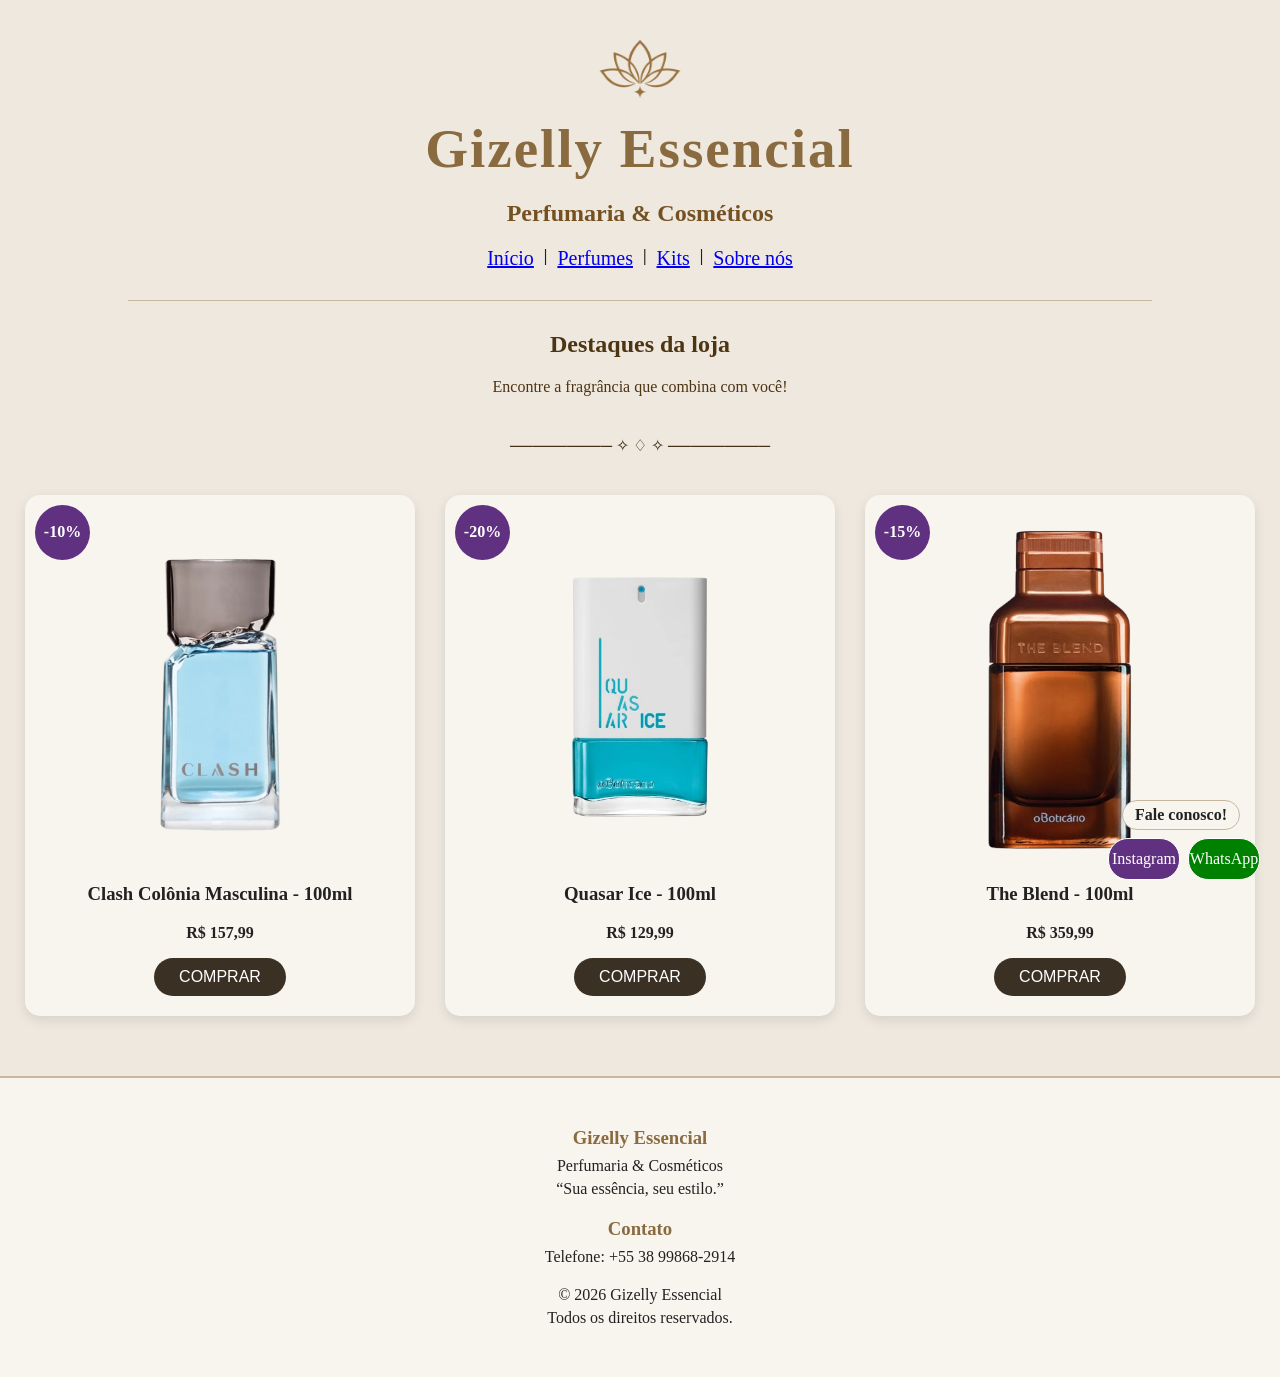
<file: index.html>
<!DOCTYPE html>
<html lang="pt-br">

<head>
    <meta charset="UTF-8">
    <meta name="viewport" content="width=device-width, initial-scale=1.0">
    <title>Perfumaria Gizelly</title>
    <link rel="stylesheet" href="todos.css">
    <meta name="description" content="Encontre os melhores perfumes do Boticário e descubra fragrâncias marcantes para todos os momentos. Qualidade, sofisticação e aromas irresistíveis para você e para presentear quem ama!"
    
</head>

<body>

    <header>

    <img class="flor" src="ChatGPT_Image_6_de_out._de_2026__14_10_03-removebg-preview.png" alt="flor">

        <h1 class="logo">Gizelly Essencial</h1>
        <h2 class="sublogo">Perfumaria & Cosméticos</h2>

        <nav>

            <a href="index.html">Início</a> <strong>|</strong>
            <a href="perfumes.html">Perfumes</a> <strong>|</strong>
            <a href="kits.html">Kits</a> <strong>|</strong>
            <a href="sobre.html">Sobre nós</a>

        </nav>

        <hr>

    </header>

    <main>

        <section>

            <h2 class="h21">Destaques da loja</h2>

            <p class="p1">Encontre a fragrância que combina com você!</p>

          <p class="p2">───────── ✧ ♢ ✧ ─────────</p>

            <div class="produtos">

                <article class="Clash">

                      <span class="desconto">-10%</span>

                    <img src="foto_clash-removebg-preview (1).png"
                        alt="Clash Colônia Masculina" 
                        fetchpriority="high"  width: 350px
   height: 350px>

                    <h3>Clash Colônia Masculina - 100ml</h3>

                    <p><strong>R$ 157,99</strong></p>

                    <button>COMPRAR</button>
                </article>

                <article class="Quasar">

                      <span class="desconto">-20%</span>

                    <img src="BT-US_Quasar-Ice_5a8c4a63-d873-490f-a121-82ddccd8d331-removebg-preview.png"
                        alt="Quasar Ice Colônia Masculina"  width: 350px
   height: 350px>

                    <h3 class="h31">Quasar Ice - 100ml</h3>

                    <p class="p3"><strong>R$ 129,99</strong></p>

                    <button>COMPRAR</button>

                </article>

                <article class="Blend">

                      <span class="desconto">-15%</span>

                    <img src="db55874c-1013-4da4-8669-5cd12a388c16-the-blend-eau-de-parfum-100ml-removebg-preview.png"
                        alt="The Blend Colônia Masculina">

                    <h3>The Blend - 100ml</h3>

                    <p><strong>R$ 359,99</strong></p>

                    <button>COMPRAR</button>

                </article>

            </div>

           <div class="fale">
    <p>Fale conosco!</p>
</div>

<div class="whats">
    <p>WhatsApp</p>
</div>

<div class="insta">
    <p>Instagram</p>
</div>
        </section>

    </main>
<footer>

    <section>
        <h3>Gizelly Essencial</h3>
        <p>Perfumaria & Cosméticos</p>
        <p>“Sua essência, seu estilo.”</p>
    </section>

    <section>
        <h3>Contato</h3>
        <p>Telefone: +55 38 99868-2914</p>
    </section>

    <section>
        <p>© 2026 Gizelly Essencial</p>
        <p>Todos os direitos reservados.</p>
    </section>

</footer>
</body>

</html>
</file>
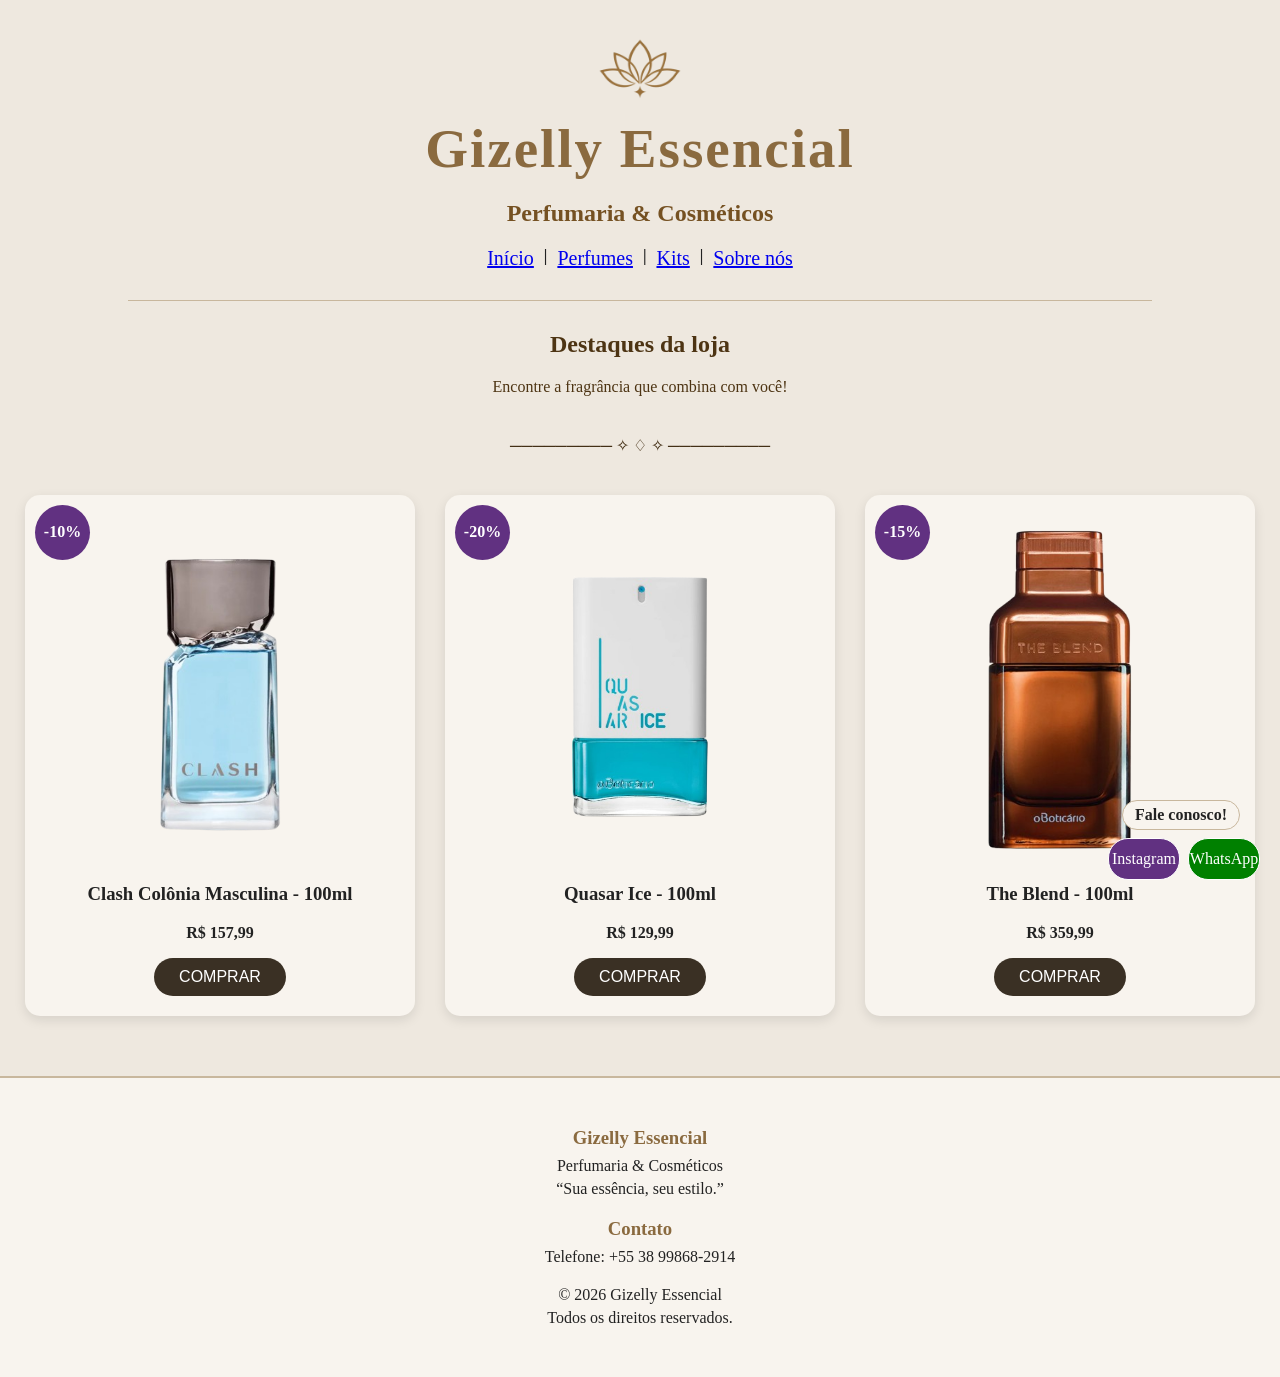
<file: index.html.html>
<!DOCTYPE html>
<html lang="pt-br">

<head>
    <meta charset="UTF-8">
    <meta name="viewport" content="width=device-width, initial-scale=1.0">
    <title>Perfumaria Gizelly</title>
    <link rel="stylesheet" href="todos.css">
</head>

<body>

    <header>

    <img class="flor" src="ChatGPT_Image_6_de_out._de_2026__14_10_03-removebg-preview.png">

        <h1 class="logo">Gizelly Essencial</h1>
        <h2 class="sublogo">Perfumaria & Cosméticos</h2>

        <nav>

            <a href="empresa.html">Início</a> <strong>|</strong>
            <a href="perfumes.html">Perfumes</a> <strong>|</strong>
            <a href="kits.html">Kits</a> <strong>|</strong>
            <a href="sobre.html">Sobre nós</a>

        </nav>

        <hr>

    </header>

    <main>

        <section>

            <h2 class="h21">Destaques da loja</h2>

            <p class="p1">Encontre a fragrância que combina com você!</p>

          <p class="p2">───────── ✧ ♢ ✧ ─────────</p>

            <div class="produtos">

                <article class="Clash">

                      <span class="desconto">-10%</span>

                    <img src="foto_clash-removebg-preview (1).png"
                        alt="Clash Colônia Masculina">

                    <h3>Clash Colônia Masculina - 100ml</h3>

                    <p><strong>R$ 157,99</strong></p>

                    <button>COMPRAR</button>
                </article>

                <article class="Quasar">

                      <span class="desconto">-20%</span>

                    <img src="BT-US_Quasar-Ice_5a8c4a63-d873-490f-a121-82ddccd8d331-removebg-preview.png"
                        alt="Quasar Ice Colônia Masculina">

                    <h3 class="h31">Quasar Ice - 100ml</h3>

                    <p class="p3"><strong>R$ 129,99</strong></p>

                    <button>COMPRAR</button>

                </article>

                <article class="Blend">

                      <span class="desconto">-15%</span>

                    <img src="db55874c-1013-4da4-8669-5cd12a388c16-the-blend-eau-de-parfum-100ml-removebg-preview.png"
                        alt="The Blend Colônia Masculina">

                    <h3>The Blend - 100ml</h3>

                    <p><strong>R$ 359,99</strong></p>

                    <button>COMPRAR</button>

                </article>

            </div>

           <div class="fale">
    <p>Fale conosco!</p>
</div>

<div class="whats">
    <p>WhatsApp</p>
</div>

<div class="insta">
    <p>Instagram</p>
</div>
        </section>

    </main>
<footer>

    <section>
        <h3>Gizelly Essencial</h3>
        <p>Perfumaria & Cosméticos</p>
        <p>“Sua essência, seu estilo.”</p>
    </section>

    <section>
        <h3>Contato</h3>
        <p>Telefone: +55 38 99868-2914</p>
    </section>

    <section>
        <p>© 2026 Gizelly Essencial</p>
        <p>Todos os direitos reservados.</p>
    </section>

</footer>
</body>

</html>
</file>
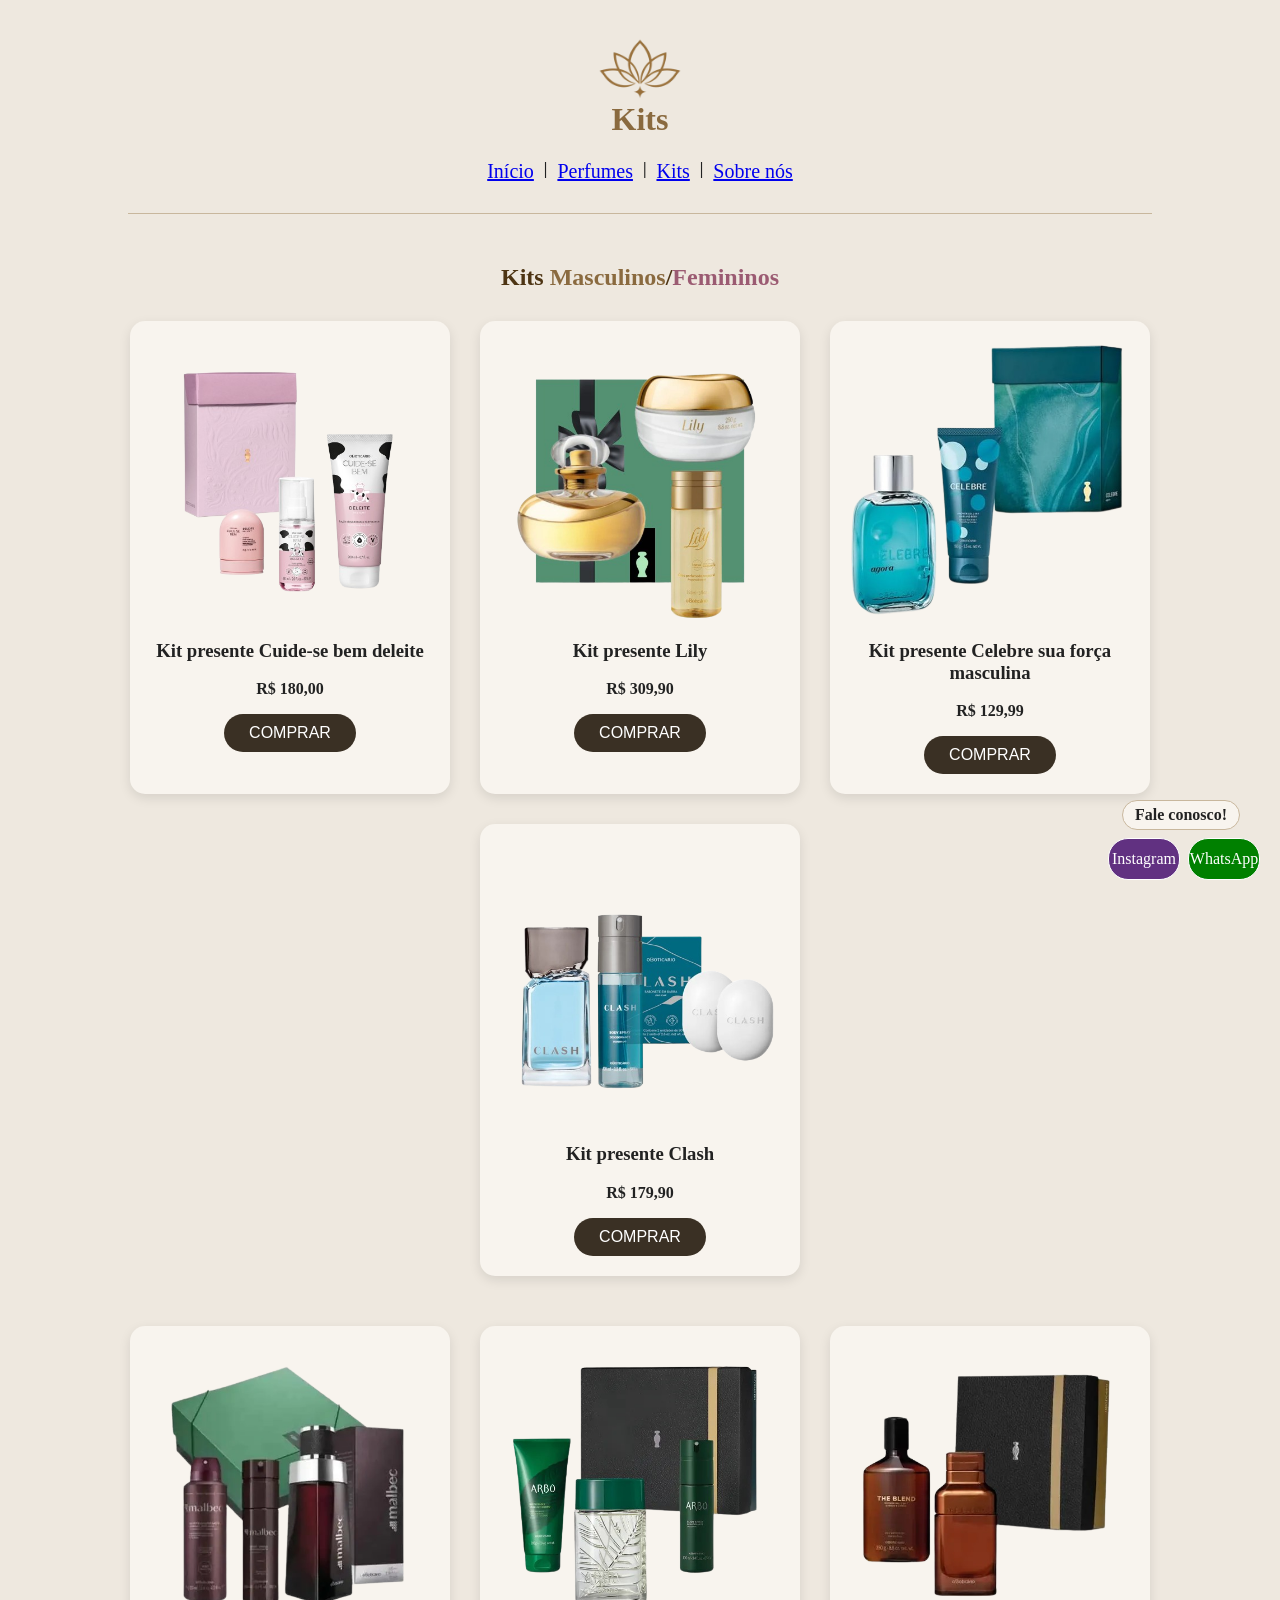
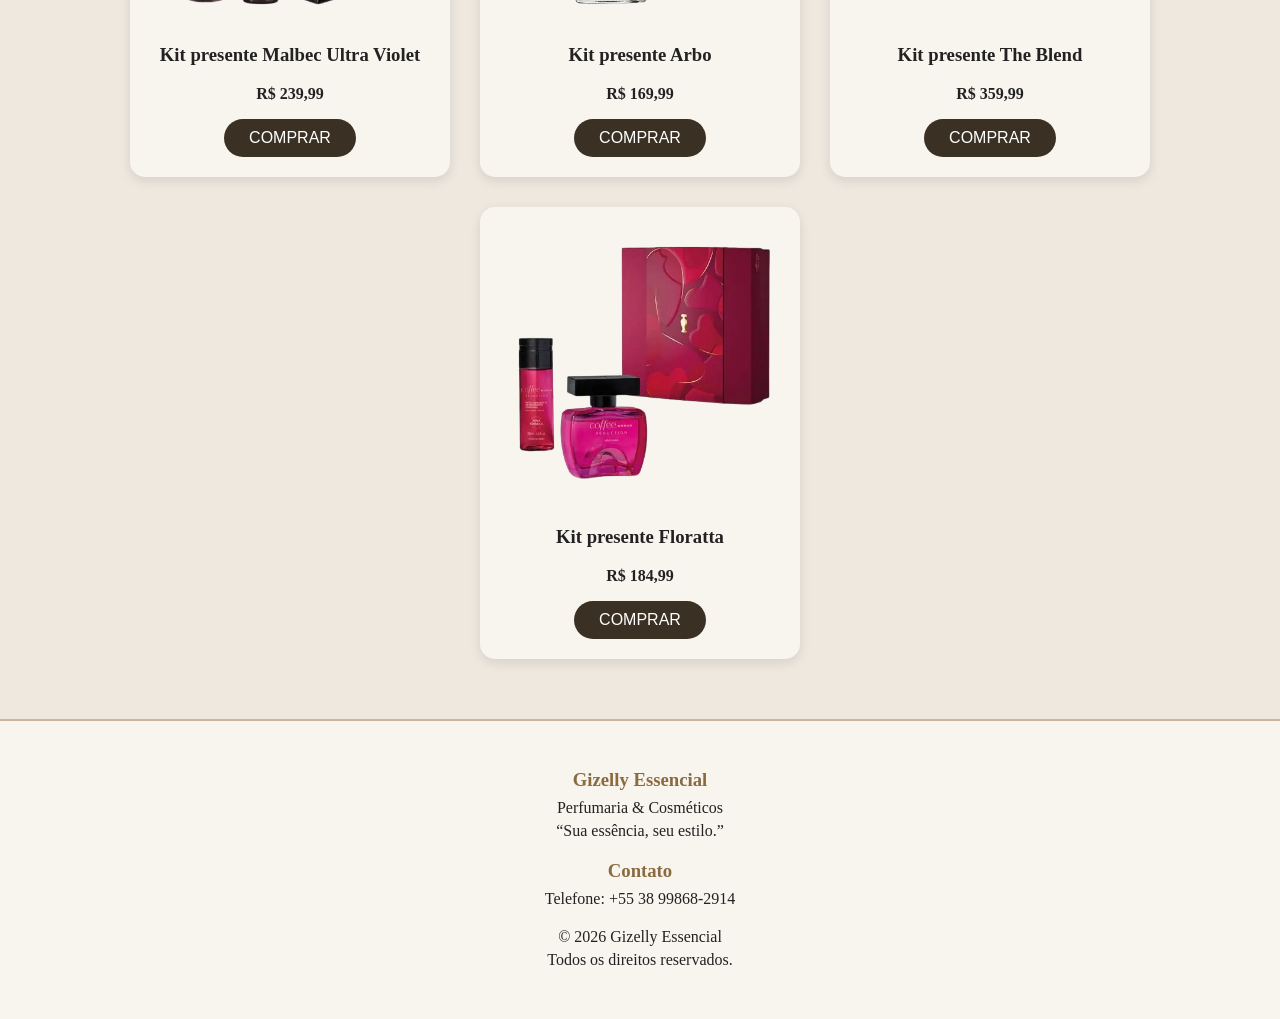
<file: kits.html>
<!DOCTYPE html>
<html lang="pt-br">
<head>
    <meta charset="UTF-8">
    <meta name="viewport" content="width=device-width, initial-scale=1.0">
    <title>Perfumaria Gizelly</title>
    <link rel="stylesheet" href="todos.css">
</head>
<body>
    
    <header>

<img class="flor" src="ChatGPT_Image_6_de_out._de_2026__14_10_03-removebg-preview.png" alt="flor2">

<h1 class="kits">Kits</h1>

<nav>

<a href="index.html">Início</a> <strong>|</strong>
<a href="perfumes.html">Perfumes</a> <strong>|</strong>
<a href="kits.html">Kits</a> <strong>|</strong>
<a href="sobre.html">Sobre nós</a>

</nav>
<hr>
    </header>

    <main>

<!--Kits 1-->
<section class="categoria-perfumes">

            <h2>Kits <span class="masculino">Masculinos</span>/<span class="feminino">Femininos</span></h2>

            <div class="produtos2">

                <article>
                    
                    <img src="kit_1-removebg-preview (1).png"
                        alt="Arbo Colônia Masculina">

                    <h3>Kit presente Cuide-se bem deleite</h3>

                    <p><strong>R$ 180,00</strong></p>

                    <button>COMPRAR</button>
                </article>

                <article>
                   
                    <img src="kit_2-removebg-preview.png"
                        alt="Zaad Colônia Masculina">

                    <h3>Kit presente Lily</h3>

                    <p><strong>R$ 309,90</strong></p>

                    <button>COMPRAR</button>
                </article>

                <article>
                    
                    <img src="kit_3-removebg-preview.png"
                        alt="Malbec">

                    <h3>Kit presente Celebre sua força masculina</h3>

                    <p><strong>R$ 129,99</strong></p>

                    <button>COMPRAR</button>
                </article>

                <article>
                    
                    <img src="kit_4-removebg-preview.png"
                        alt="Insensantez Colônia Masculina">

                    <h3>Kit presente Clash</h3>

                    <p><strong>R$ 179,90</strong></p>

                    <button>COMPRAR</button>
                </article>
                
            </div>

            <!--Kits 2-->
<section class="categoria-perfumes">

            <h2> </h2>

            <div class="produtos2">

                <article>
                    
                    <img src="kit_5-removebg-preview.png"
                        alt="Arbo Colônia Masculina">

                    <h3>Kit presente Malbec Ultra Violet</h3>

                    <p><strong>R$ 239,99</strong></p>

                    <button>COMPRAR</button>
                </article>

                <article>
                   
                    <img src="kit_6-removebg-preview.png"
                        alt="Zaad Colônia Masculina">

                    <h3>Kit presente Arbo </h3>

                    <p><strong>R$ 169,99</strong></p>

                    <button>COMPRAR</button>
                </article>

                <article>
                    
                    <img src="kit_7-removebg-preview.png"
                        alt="Malbec">

                    <h3>Kit presente The Blend</h3>

                    <p><strong>R$ 359,99</strong></p>

                    <button>COMPRAR</button>
                </article>

                <article>
                    
                    <img src="kit_8-removebg-preview.png"
                        alt="Insensantez Colônia Masculina">

                    <h3>Kit presente Floratta</h3>

                    <p><strong>R$ 184,99</strong></p>

                    <button>COMPRAR</button>
                </article>
                
            </div>


<div class="fale">
    <p>Fale conosco!</p>
</div>

<div class="whats">
    <p>WhatsApp</p>
</div>

<div class="insta">
    <p>Instagram</p>
</div>

</main>

<footer>

    <section>
        <h3>Gizelly Essencial</h3>
        <p>Perfumaria & Cosméticos</p>
        <p>“Sua essência, seu estilo.”</p>
    </section>

    <section>
        <h3>Contato</h3>
        <p>Telefone: +55 38 99868-2914</p>
    </section>

    <section>
        <p>© 2026 Gizelly Essencial</p>
        <p>Todos os direitos reservados.</p>
    </section>

</footer>
</body>
</html>
</file>
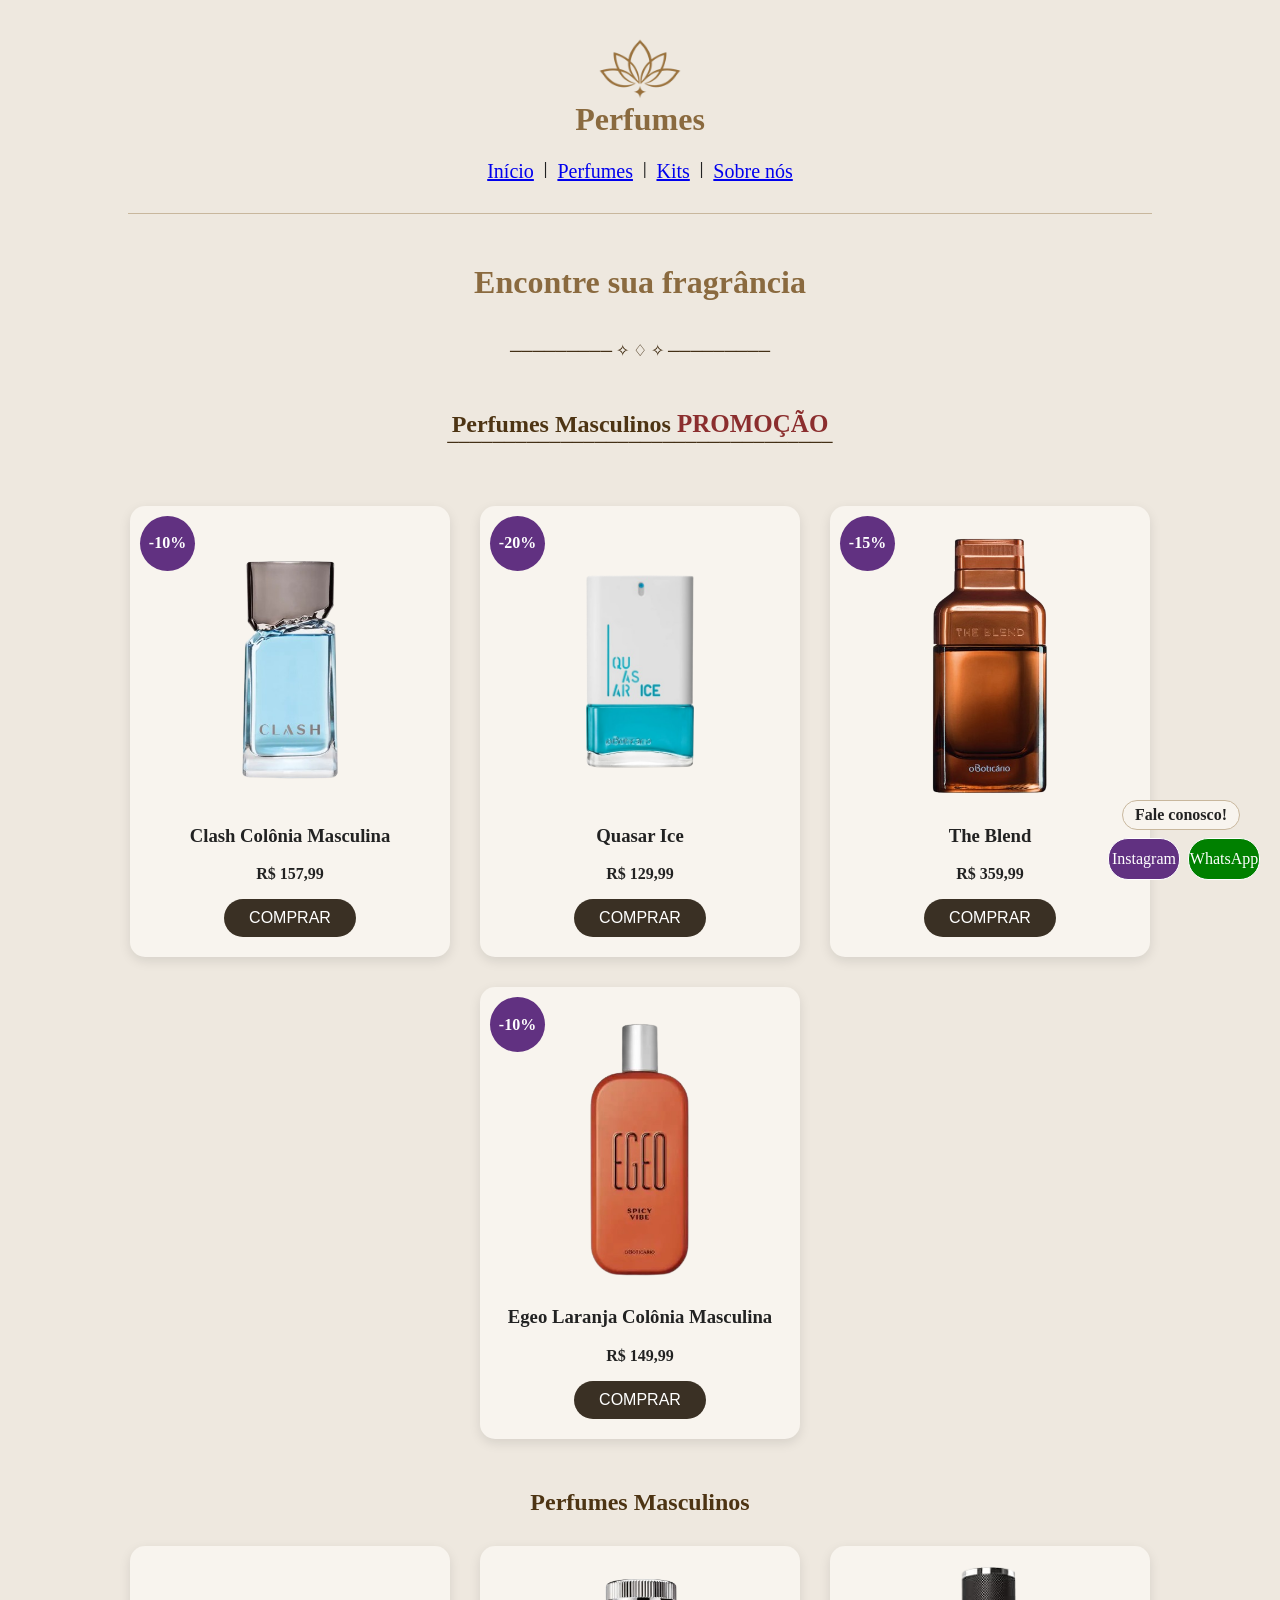
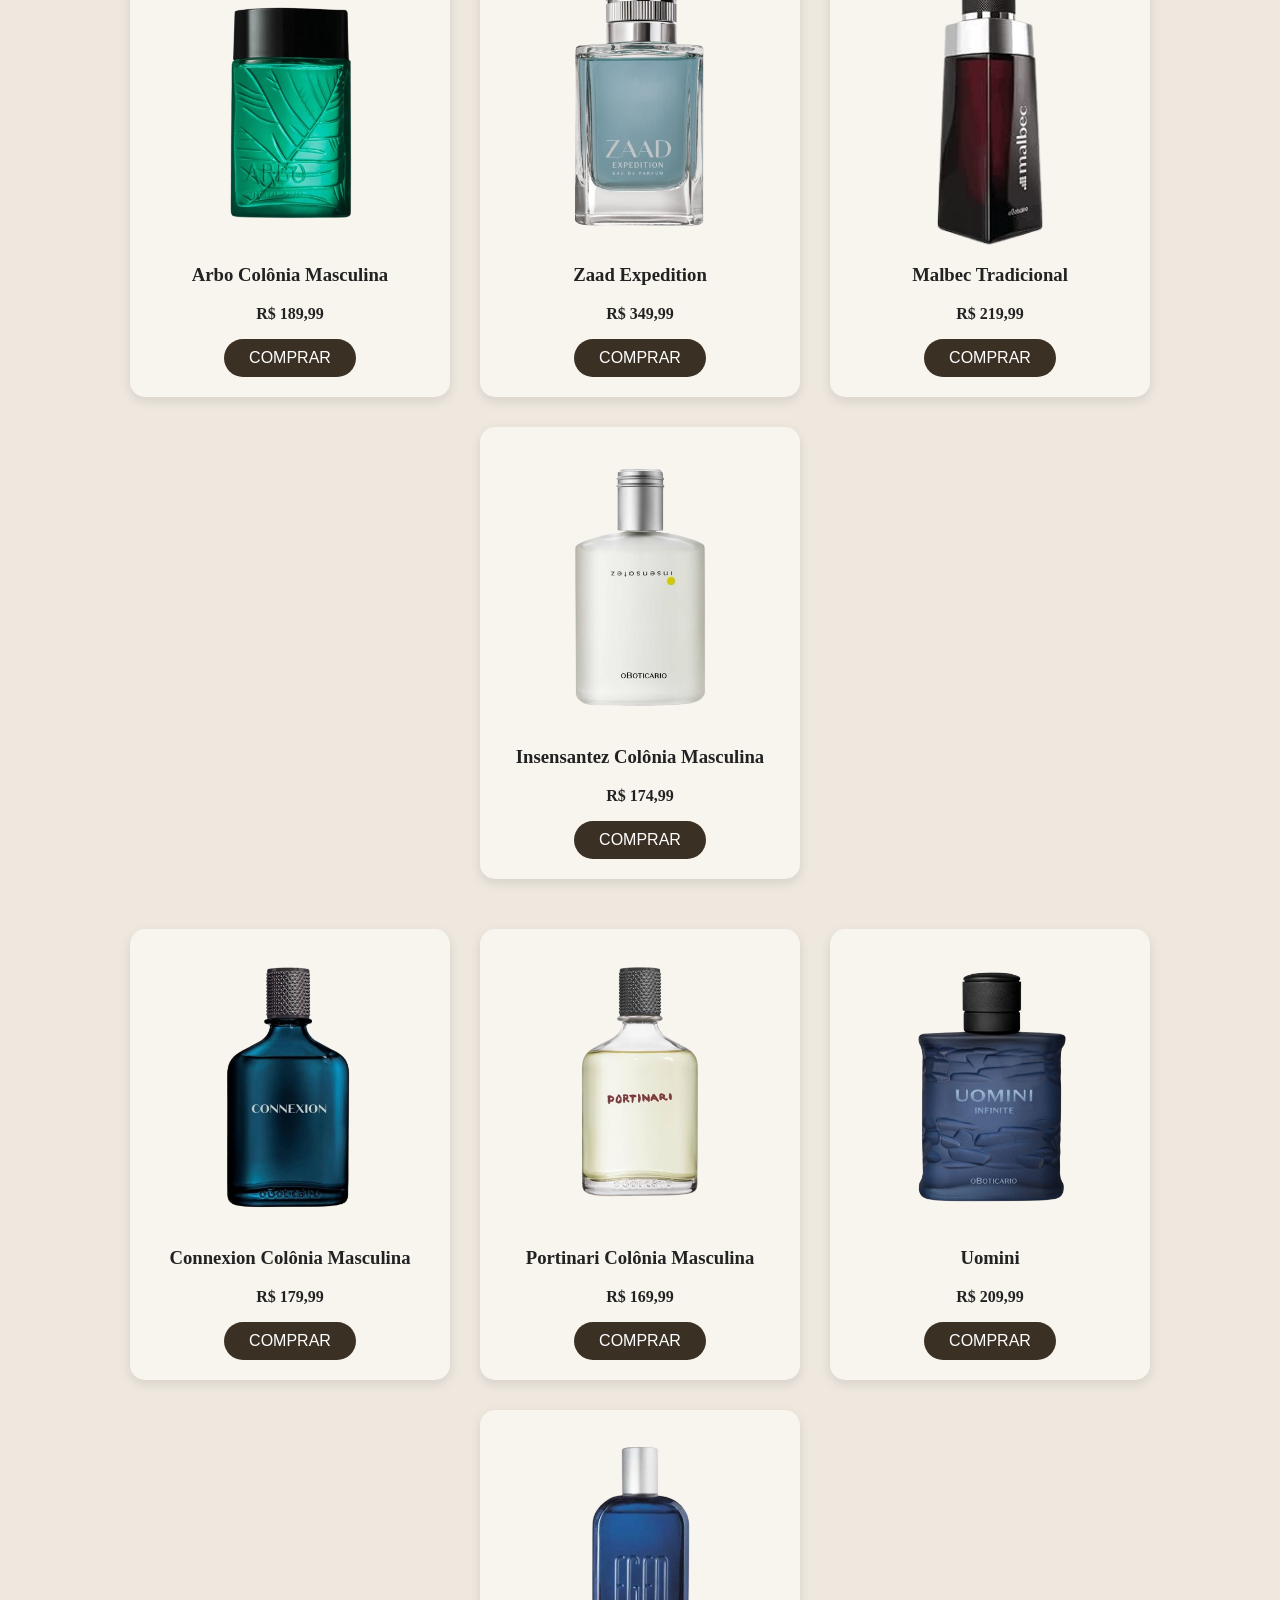
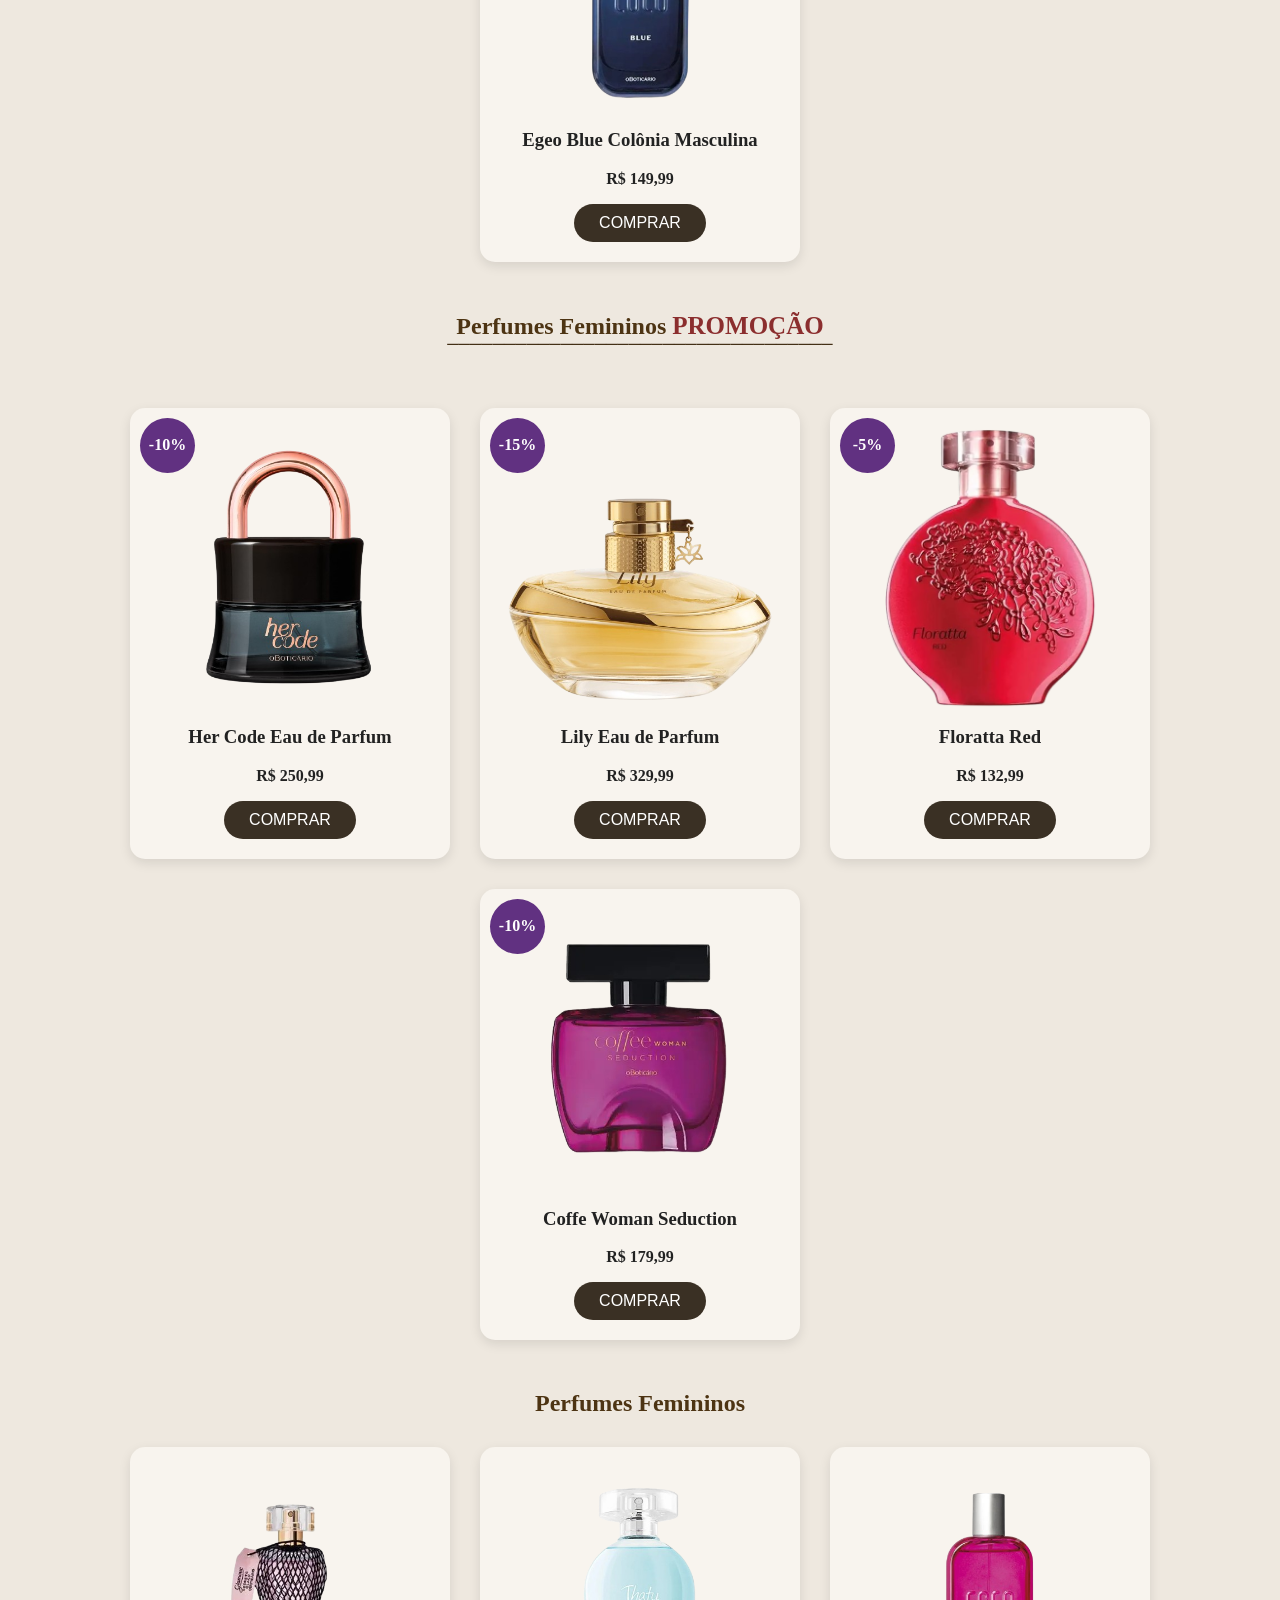
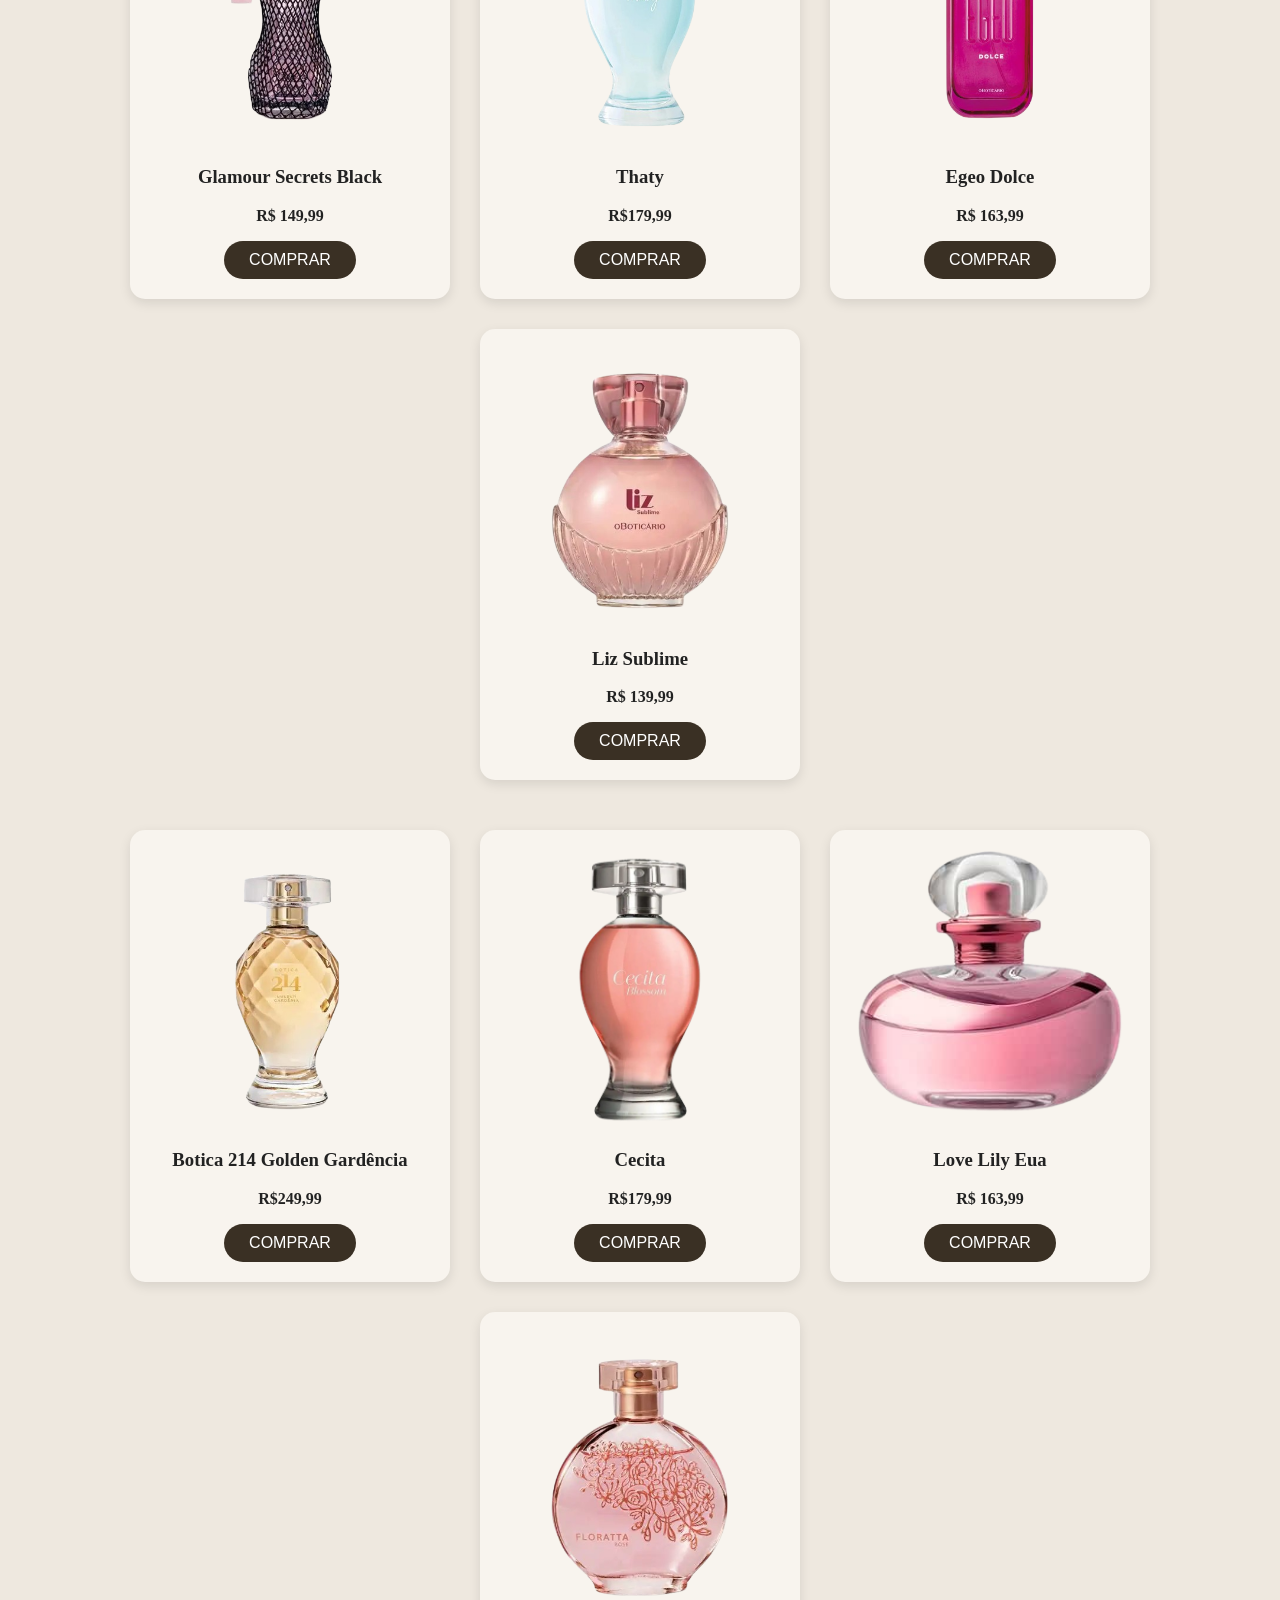
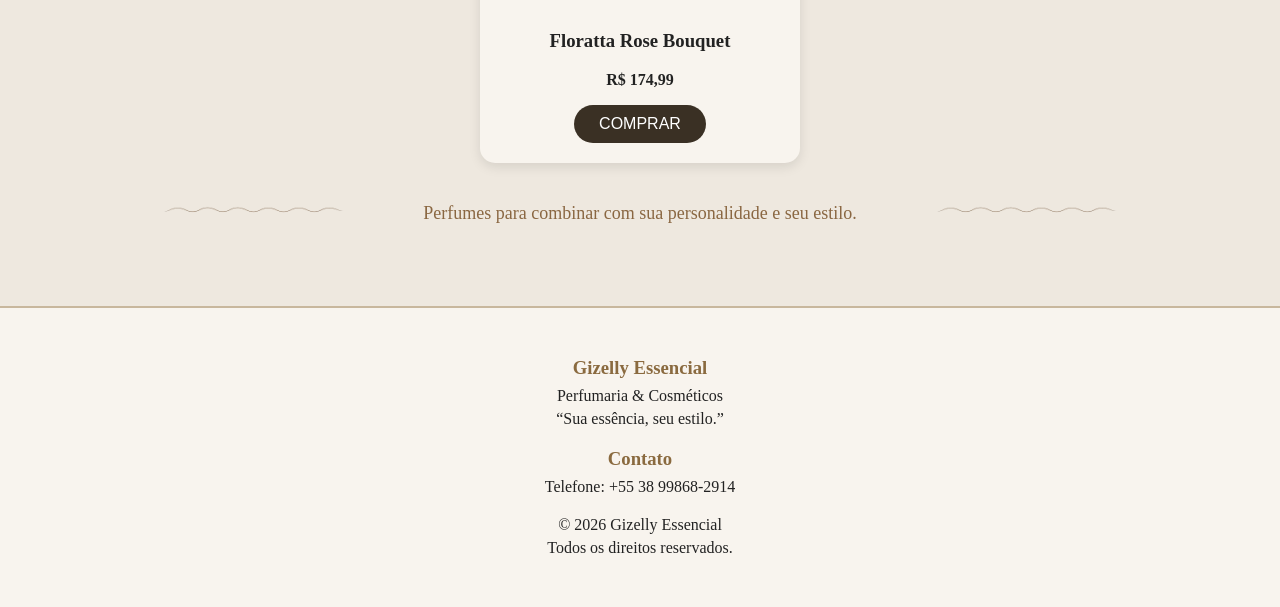
<file: perfumes.html>
<!DOCTYPE html>
<html lang="pt-br">

<head>
    <meta charset="UTF-8">
    <meta name="viewport" content="width=device-width, initial-scale=1.0">
    <title>Perfumes - Gizelly Essencial</title>
    <link rel="stylesheet" href="todos.css">
</head>

<body>

    <header>

        <img class="flor" src="ChatGPT_Image_6_de_out._de_2026__14_10_03-removebg-preview.png" alt="flor3">

        <h1 class="perfumes">Perfumes</h1>

        <nav>
            <a href="index.html">Início</a>
            <strong>|</strong>

            <a href="perfumes.html">Perfumes</a>
            <strong>|</strong>

            <a href="kits.html">Kits</a>
            <strong>|</strong>

            <a href="sobre.html">Sobre nós</a>
        </nav>

        <hr>

    </header>

    <main>

        <h2 class="titulo-perfumes">Encontre sua fragrância</h2>


        <div class="p2">───────── ✧ ♢ ✧ ─────────</div>

<!--PERFUMES 1-->

        <section class="categoria-perfumes">

            <h2>Perfumes Masculinos <span class="promo">PROMOÇÃO</span></h2>
            <div class="dif">──────────────────────────────────</div>

            <div class="produtos2">

                <article>
                    <span class="desconto">-10%</span>

                    <img src="foto_clash-removebg-preview (1).png"
                        alt="Clash Colônia Masculina">

                    <h3>Clash Colônia Masculina</h3>

                    <p><strong>R$ 157,99</strong></p>

                    <button>COMPRAR</button>
                </article>

                <article>
                    <span class="desconto">-20%</span>

                    <img src="BT-US_Quasar-Ice_5a8c4a63-d873-490f-a121-82ddccd8d331-removebg-preview.png"
                        alt="Quasar Ice Colônia Masculina">

                    <h3>Quasar Ice</h3>

                    <p><strong>R$ 129,99</strong></p>

                    <button>COMPRAR</button>
                </article>

                <article>
                    <span class="desconto">-15%</span>

                    <img src="db55874c-1013-4da4-8669-5cd12a388c16-the-blend-eau-de-parfum-100ml-removebg-preview.png"
                        alt="The Blend">

                    <h3>The Blend</h3>

                    <p><strong>R$ 359,99</strong></p>

                    <button>COMPRAR</button>
                </article>

                <article>
                    <span class="desconto">-10%</span>

                    <img src="egeo-removebg-preview.png"
                        alt="Egeo Laranja Colônia Masculina">

                    <h3>Egeo Laranja Colônia Masculina</h3>

                    <p><strong>R$ 149,99</strong></p>

                    <button>COMPRAR</button>
                </article>
                
            </div>
<!--PERFUMES 2-->
<section class="categoria-perfumes">

            <h2>Perfumes Masculinos</h2>

            <div class="produtos2">

                <article>
                    
                    <img src="arbo-removebg-preview.png"
                        alt="Arbo Colônia Masculina">

                    <h3>Arbo Colônia Masculina</h3>

                    <p><strong>R$ 189,99</strong></p>

                    <button>COMPRAR</button>
                </article>

                <article>
                   
                    <img src="zaad-removebg-preview.png"
                        alt="Zaad Colônia Masculina">

                    <h3>Zaad Expedition</h3>

                    <p><strong>R$ 349,99</strong></p>

                    <button>COMPRAR</button>
                </article>

                <article>
                    
                    <img src="malbec-removebg-preview.png"
                        alt="Malbec">

                    <h3>Malbec Tradicional</h3>

                    <p><strong>R$ 219,99</strong></p>

                    <button>COMPRAR</button>
                </article>

                <article>
                    
                    <img src="insensantez-removebg-preview.png"
                        alt="Insensantez Colônia Masculina">

                    <h3>Insensantez Colônia Masculina</h3>

                    <p><strong>R$ 174,99</strong></p>

                    <button>COMPRAR</button>
                </article>
                
            </div>

<!--PERFUMES 3-->

            <section class="categoria-perfumes">

            <h2> </h2>

            <div class="produtos2">

                <article>
                    
                    <img src="connexion-removebg-preview.png"
                        alt="Connexion Colônia Masculina">

                    <h3>Connexion Colônia Masculina</h3>

                    <p><strong>R$ 179,99</strong></p>

                    <button>COMPRAR</button>
                </article>

                <article>
                   
                    <img src="portinari-removebg-preview.png"
                        alt="Portinari Colônia Masculina">

                    <h3>Portinari Colônia Masculina</h3>

                    <p><strong>R$ 169,99</strong></p>

                    <button>COMPRAR</button>
                </article>

                <article>
                    
                    <img src="uomini-removebg-preview.png"
                        alt="uomini">

                    <h3>Uomini</h3>

                    <p><strong>R$ 209,99</strong></p>

                    <button>COMPRAR</button>
                </article>

                <article>
                    
                    <img src="egeo_blue-removebg-preview.png"
                        alt="Egeo Blue Colônia Masculina">

                    <h3>Egeo Blue Colônia Masculina</h3>

                    <p><strong>R$ 149,99</strong></p>

                    <button>COMPRAR</button>
                </article>
                
            </div>

            <!--PERFUMES FEMININOS 4-->

            <section class="categoria-perfumes">

            <h2>Perfumes Femininos <span class="promo">PROMOÇÃO</span></h2>
            <div class="dif">──────────────────────────────────</div>

            <div class="produtos2">

                <article>
                    
                <span class="desconto">-10%</span>

                    <img src="her_code-removebg-preview.png"
                        alt="her code">

                    <h3>Her Code Eau de Parfum</h3>

                    <p><strong>R$ 250,99</strong></p>

                    <button>COMPRAR</button>
                </article>

                <article>
                   
                <span class="desconto">-15%</span>

                    <img src="lily-removebg-preview.png"
                        alt="lily">

                    <h3>Lily Eau de Parfum</h3>

                    <p><strong>R$ 329,99</strong></p>

                    <button>COMPRAR</button>
                </article>

                <article>
                    
                <span class="desconto">-5%</span>

                    <img src="floratta-removebg-preview.png"
                        alt="Floratta">

                    <h3>Floratta Red</h3>

                    <p><strong>R$ 132,99</strong></p>

                    <button>COMPRAR</button>
                </article>

                <article>
                    
                <span class="desconto">-10%</span>

                    <img src="coffe-removebg-preview.png"
                        alt="coffe">

                    <h3>Coffe Woman Seduction</h3>

                    <p><strong>R$ 179,99</strong></p>

                    <button>COMPRAR</button>
                </article>

            </div>
                
<!--PERFUMES FEMININOS 5-->

<section class="categoria-perfumes">

            <h2>Perfumes Femininos</h2>

            <div class="produtos2">

                <article>
                    
        
                    <img src="glamour-removebg-preview.png"
                        alt="glamour">

                    <h3>Glamour Secrets Black</h3>

                    <p><strong>R$ 149,99</strong></p>

                    <button>COMPRAR</button>
                </article>

                <article>
                   
                
                    <img src="thaty-removebg-preview.png"
                        alt="thaty">

                    <h3>Thaty</h3>

                    <p><strong>R$179,99</strong></p>

                    <button>COMPRAR</button>
                </article>

                <article>
                    
            
                    <img src="egeo_rosa-removebg-preview.png"
                        alt="egeo rosa">

                    <h3>Egeo Dolce</h3>

                    <p><strong>R$ 163,99</strong></p>

                    <button>COMPRAR</button>
                </article>

                <article>
                    
                
                    <img src="liz-removebg-preview.png"
                        alt="liz">

                    <h3>Liz Sublime</h3>

                    <p><strong>R$ 139,99</strong></p>

                    <button>COMPRAR</button>
                </article>

            </div>

<!--PERFUMES FEMININOS 6-->

<section class="categoria-perfumes">

            <h2> </h2>

            <div class="produtos2">

                <article>
                    
        
                    <img src="botica-removebg-preview.png"
                        alt="Botica">

                    <h3>Botica 214 Golden Gardência</h3>

                    <p><strong>R$249,99</strong></p>

                    <button>COMPRAR</button>
                </article>

                <article>
                   
                
                    <img src="cecita-removebg-preview.png"
                        alt="Cecita">

                    <h3>Cecita</h3>

                    <p><strong>R$179,99</strong></p>

                    <button>COMPRAR</button>
                </article>

                <article>
                    
            
                    <img src="love_lily-removebg-preview.png"
                        alt="love">

                    <h3>Love Lily Eua</h3>

                    <p><strong>R$ 163,99</strong></p>

                    <button>COMPRAR</button>
                </article>

                <article>
                    
                
                    <img src="floratta_rose-removebg-preview.png"
                        alt="Floratta Rose">

                    <h3>Floratta Rose Bouquet</h3>

                    <p><strong>R$ 174,99</strong></p>

                    <button>COMPRAR</button>
                </article>

            </div>


                
<div class="fale">
    <p>Fale conosco!</p>
</div>

<div class="whats">
    <p>WhatsApp</p>
</div>

<div class="insta">
    <p>Instagram</p>
</div>

        </section>

    <p class="descricao-perfumes">
            <span><img src="ChatGPT_Image_7_de_out._de_2026__14_20_02-removebg-preview.png" alt="linha"></span> Perfumes para combinar com sua personalidade e seu estilo. <span><img src="ChatGPT_Image_7_de_out._de_2026__14_20_02-removebg-preview.png" alt="linha"></span>
        </p>

    </main>

<footer>

    <section>
        <h3>Gizelly Essencial</h3>
        <p>Perfumaria & Cosméticos</p>
        <p>“Sua essência, seu estilo.”</p>
    </section>

    <section>
        <h3>Contato</h3>
        <p>Telefone: +55 38 99868-2914</p>
    </section>

    <section>
        <p>© 2026 Gizelly Essencial</p>
        <p>Todos os direitos reservados.</p>
    </section>

</footer>

</body>

</html>
</file>
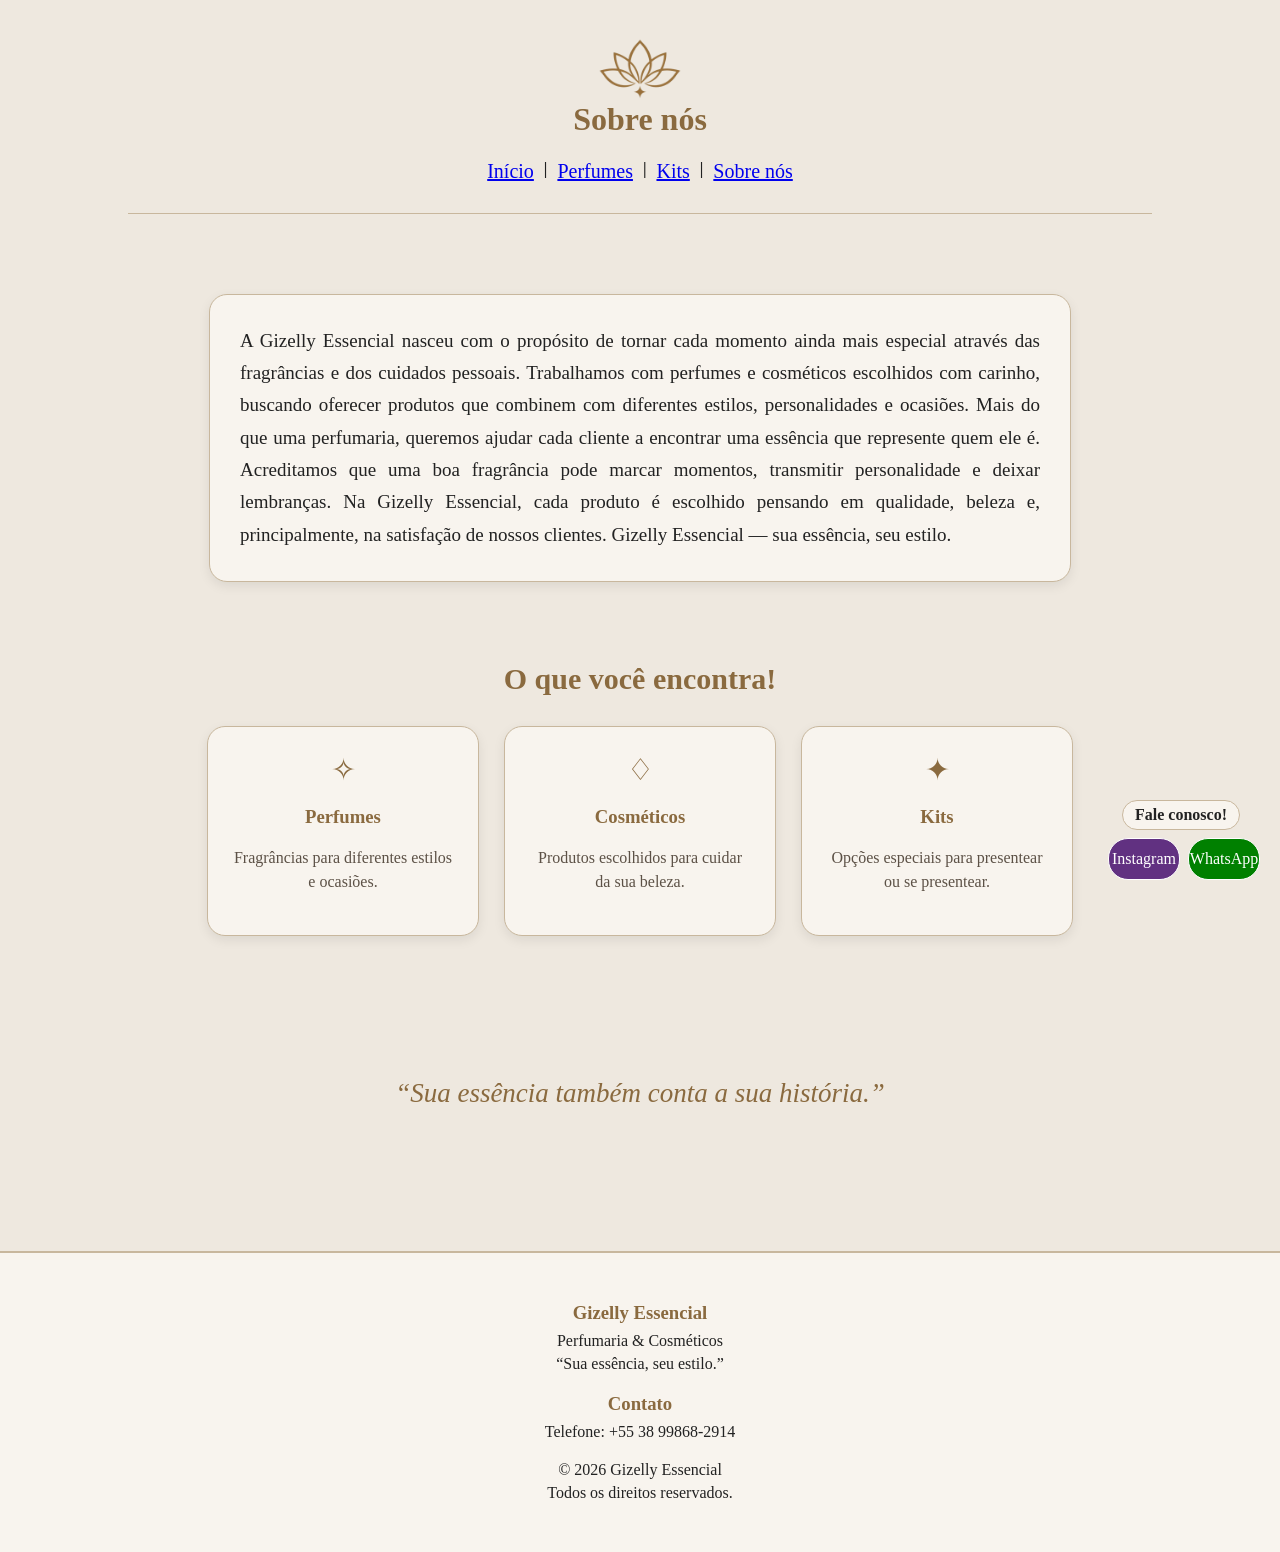
<file: sobre.html>
<!DOCTYPE html>
<html lang="pt-br">
<head>
    <meta charset="UTF-8">
    <meta name="viewport" content="width=device-width, initial-scale=1.0">
    <title>Perfumaria Gizelly</title>
    <link rel="stylesheet" href="todos.css">
</head>
<body>
    
    <header>
<img class="flor" src="ChatGPT_Image_6_de_out._de_2026__14_10_03-removebg-preview.png" alt="flor4">
<h1 class="sobre">Sobre nós</h1>

<nav>

<a href="index.html">Início</a> <strong>|</strong>
<a href="perfumes.html">Perfumes</a> <strong>|</strong>
<a href="kits.html">Kits</a> <strong>|</strong>
<a href="sobre.html">Sobre nós</a>

</nav>
<hr>
    </header>


<p  class="psobre">
    A Gizelly Essencial nasceu com o propósito de tornar cada momento ainda mais especial através das fragrâncias e dos cuidados pessoais. Trabalhamos com perfumes e cosméticos escolhidos com carinho, buscando oferecer produtos que combinem com diferentes estilos, personalidades e ocasiões.
    Mais do que uma perfumaria, queremos ajudar cada cliente a encontrar uma essência que represente quem ele é. Acreditamos que uma boa fragrância pode marcar momentos, transmitir personalidade e deixar lembranças.
    Na Gizelly Essencial, cada produto é escolhido pensando em qualidade, beleza e, principalmente, na satisfação de nossos clientes.
    Gizelly Essencial — sua essência, seu estilo.
</p>
<section class="categorias-sobre">

    <h2>O que você encontra!</h2>

    <div class="cards-categorias">

        <article>
            <span>✧</span>
            <h3>Perfumes</h3>
            <p>Fragrâncias para diferentes estilos e ocasiões.</p>
        </article>

        <article>
            <span>♢</span>
            <h3>Cosméticos</h3>
            <p>Produtos escolhidos para cuidar da sua beleza.</p>
        </article>

        <article>
            <span>✦</span>
            <h3>Kits</h3>
            <p>Opções especiais para presentear ou se presentear.</p>
        </article>

    </div>

</section>

<section class="frase-destaque">

    <p>“Sua essência também conta a sua história.”</p>

</section>

<div class="fale">
    <p>Fale conosco!</p>
</div>

<div class="whats">
    <p>WhatsApp</p>
</div>

<div class="insta">
    <p>Instagram</p>
</div>
<footer>

    <section>
        <h3>Gizelly Essencial</h3>
        <p>Perfumaria & Cosméticos</p>
        <p>“Sua essência, seu estilo.”</p>
    </section>

    <section>
        <h3>Contato</h3>
        <p>Telefone: +55 38 99868-2914</p>
    </section>

    <section>
        <p>© 2026 Gizelly Essencial</p>
        <p>Todos os direitos reservados.</p>
    </section>

</footer>


</body>
</html>
</file>
<file: todos.css>
```css
/* =========================
   CONFIGURAÇÕES GERAIS
========================= */

* {
    box-sizing: border-box;
}

body {
    background-color: #eee8df;
    color: #222;
    margin: 0;
}


/* =========================
   CABEÇALHO
========================= */

.logo {
    text-align: center;
    font-size: 55px;
    color: #8a6a3f;
    margin-bottom: 5px;
    letter-spacing: 2px;
}

.sublogo {
    text-align: center;
    color: #755122;
}

.frase {
    font-size: 18px;
    color: #6f6254;
    font-style: italic;
    margin-top: 0;
    text-align: center;
}

.perfumes,
.sobre,
.kits {
    text-align: center;
    color: #8a6a3f;
}


/* =========================
   MENU
========================= */

nav {
    display: flex;
    justify-content: center;
    gap: 10px;
}

nav a {
    font-size: 20px;
}

nav a:hover {
    color: #8a6a3f;
    font-size: 23px;
}


/* =========================
   LINHA
========================= */

hr {
    border: none;
    border-top: 1px solid #c8b79d;
    margin: 30px auto;
    width: 80%;
}


/* =========================
   TEXTOS
========================= */

.h21,
.p1 {
    color: #4d3413;
    text-align: center;
}

.h31,
.p3,
.h1so,
.frase-sobre {
    text-align: center;
}

.p2 {
    text-align: center;
    margin: 40px 50px;
    color: #362106;
}


/* =========================
   PRODUTOS - INÍCIO
========================= */

.produtos {
    display: flex;
    justify-content: center;
    gap: 30px;
    flex-wrap: wrap;
}

.produtos article {
    width: 350px;
    padding: 20px;
    text-align: center;
    background-color: #f8f4ee;
    border-radius: 15px;
    box-shadow: 0 4px 12px rgba(0, 0, 0, 0.10);
    position: relative;
}

.produtos article img {
    display: block;
    width: 100%;
    max-width: 350px;
    height: 350px;
    object-fit: contain;
    margin: 0 auto;
}


/* =========================
   DESCONTO
========================= */

.desconto {
    position: absolute;
    top: 10px;
    left: 10px;
    width: 55px;
    height: 55px;
    background-color: #613181;
    color: white;
    border-radius: 50%;

    display: flex;
    justify-content: center;
    align-items: center;

    font-weight: bold;
}


/* =========================
   BOTÕES
========================= */

.produtos button,
.produtos2 button {
    padding: 10px 25px;
    border: none;
    border-radius: 20px;
    background-color: #3a3024;
    color: white;
    font-size: 16px;
    cursor: pointer;
}

.produtos button:hover,
.produtos2 button:hover {
    background-color: #8a6a3f;
}


/* =========================
   REDES SOCIAIS
========================= */

.whats,
.insta {
    display: flex;
    height: 40px;
    width: 70px;

    color: white;
    border: 1px solid white;
    border-radius: 20px;

    position: fixed;
    bottom: 20px;

    justify-content: center;
    align-items: center;
}

.whats {
    right: 20px;
    background-color: green;
}

.insta {
    right: 100px;
    background-color: #613181;
}


/* =========================
   FALE CONOSCO
========================= */

.fale {
    position: fixed;
    right: 40px;
    bottom: 70px;

    background-color: #f8f4ee;
    padding: 5px 12px;
    border-radius: 15px;
    border: 1px solid #c8b79d;
}

.fale p {
    margin: 0;
    font-weight: bold;
}


/* =========================
   RODAPÉ
========================= */

footer {
    margin-top: 60px;
    padding: 30px 20px;
    background-color: #f8f4ee;
    border-top: 2px solid #c8b79d;
    text-align: center;
}

footer section {
    margin-bottom: 20px;
}

footer h3 {
    color: #8a6a3f;
    margin-bottom: 8px;
}

footer p {
    margin: 5px 0;
}


/* =========================
   SOBRE NÓS
========================= */

.flor {
    height: 130px;
    width: 130px;
    object-fit: contain;

    display: block;

    margin: 5px auto -55px;
}

.psobre {
    max-width: 800px;
    margin: 80px auto;
    padding: 30px;

    background-color: #f8f4ee;
    border: 1px solid #c8b79d;
    border-radius: 18px;

    box-shadow: 0 4px 12px rgba(0, 0, 0, 0.08);

    text-align: justify;
    line-height: 1.7;
    font-size: 19px;
}

.categorias-sobre {
    text-align: center;
    margin: 70px auto;
}

.categorias-sobre h2 {
    color: #8a6a3f;
    font-size: 30px;
}

.cards-categorias {
    display: flex;
    justify-content: center;
    gap: 25px;
    margin-top: 30px;
    flex-wrap: wrap;
}

.cards-categorias article {
    width: 220px;
    padding: 25px;

    background-color: #f8f4ee;
    border: 1px solid #c8b79d;
    border-radius: 18px;

    box-shadow: 0 4px 12px rgba(0, 0, 0, 0.08);
}

.cards-categorias span {
    font-size: 30px;
    color: #8a6a3f;
}

.cards-categorias h3 {
    color: #8a6a3f;
}

.cards-categorias p {
    line-height: 1.5;
    color: #5c5146;
}


/* =========================
   FRASE DE DESTAQUE
========================= */

.frase-destaque {
    text-align: center;
    margin: 80px auto;
    padding: 35px;
}

.frase-destaque p {
    color: #8a6a3f;
    font-size: 27px;
    font-style: italic;
}


/* =========================
   PÁGINA DE PERFUMES
========================= */

.titulo-perfumes {
    text-align: center;
    color: #8a6a3f;
    font-size: 32px;
    margin-top: 50px;
}

.descricao-perfumes {
    display: flex;
    justify-content: center;
    align-items: center;
    gap: 20px;

    color: #8a6742;
    font-size: 18px;
    text-align: center;
}

.descricao-perfumes img {
    width: 300px;
    height: 60px;
    object-fit: contain;
}

.categoria-perfumes {
    margin-top: 50px;
}

.categoria-perfumes h2 {
    text-align: center;
    color: #4d3413;
    margin-bottom: 30px;
}


/* =========================
   PRODUTOS 2
========================= */

.produtos2 {
    display: flex;
    justify-content: center;
    gap: 30px;
    flex-wrap: wrap;
}

.produtos2 article {
    width: 280px;
    padding: 20px;

    text-align: center;

    background-color: #f8f4ee;
    border-radius: 15px;

    box-shadow: 0 4px 12px rgba(0, 0, 0, 0.10);

    position: relative;
}

.produtos2 article img {
    display: block;
    width: 100%;
    max-width: 280px;
    height: 280px;
    object-fit: contain;
    margin: 0 auto;
}


/* =========================
   OUTROS TEXTOS
========================= */

.dif {
    text-align: center;
    margin: 20px 50px;
    color: #362106;
    position: relative;
    bottom: 35px;
}

.promo {
    font-size: 25px;
    color: #8b2e2e;
}

.masculino {
    color: #8a6a3f;
}

.feminino {
    color: #9b5b72;
}


/* =========================
   RESPONSIVIDADE
========================= */

@media (max-width: 768px) {

    /* Cabeçalho */

    .logo {
        font-size: 40px;
        padding: 0 15px;
    }

    .sublogo {
        padding: 0 15px;
    }

    nav {
        flex-wrap: wrap;
        gap: 8px;
        padding: 0 15px;
    }

    nav a {
        font-size: 18px;
    }

    nav a:hover {
        font-size: 18px;
    }


    /* Linhas e textos */

    hr {
        width: 90%;
    }

    .p2,
    .dif {
        margin-left: 20px;
        margin-right: 20px;
    }


    /* Produtos */

    .produtos,
    .produtos2 {
        flex-direction: column;
        align-items: center;
        gap: 25px;
        padding: 0 15px;
    }

    .produtos article,
    .produtos2 article {
        width: 100%;
        max-width: 350px;
    }

    .produtos article img {
        width: 100%;
        height: auto;
        max-height: 300px;
    }

    .produtos2 article img {
        width: 100%;
        height: auto;
        max-height: 260px;
    }


    /* Sobre */

    .psobre {
        width: calc(100% - 30px);
        margin: 50px auto;
        padding: 20px;
        font-size: 17px;
    }

    .categorias-sobre {
        margin: 50px 15px;
    }

    .cards-categorias {
        flex-direction: column;
        align-items: center;
        gap: 20px;
    }

    .cards-categorias article {
        width: 100%;
        max-width: 300px;
    }


    /* Frase */

    .frase-destaque {
        margin: 50px 15px;
        padding: 20px;
    }

    .frase-destaque p {
        font-size: 22px;
    }


    /* Página de perfumes */

    .titulo-perfumes {
        font-size: 28px;
        padding: 0 15px;
    }

    .descricao-perfumes {
        flex-direction: column;
        gap: 10px;
        padding: 0 15px;
    }

    .descricao-perfumes img {
        width: 220px;
        height: auto;
    }


    /* Redes sociais */

    .whats {
        right: 15px;
        bottom: 15px;
    }

    .insta {
        right: 95px;
        bottom: 15px;
    }

    .fale {
        right: 15px;
        bottom: 65px;
    }


    /* Rodapé */

    footer {
        padding: 25px 15px;
    }
}
```
</file>
